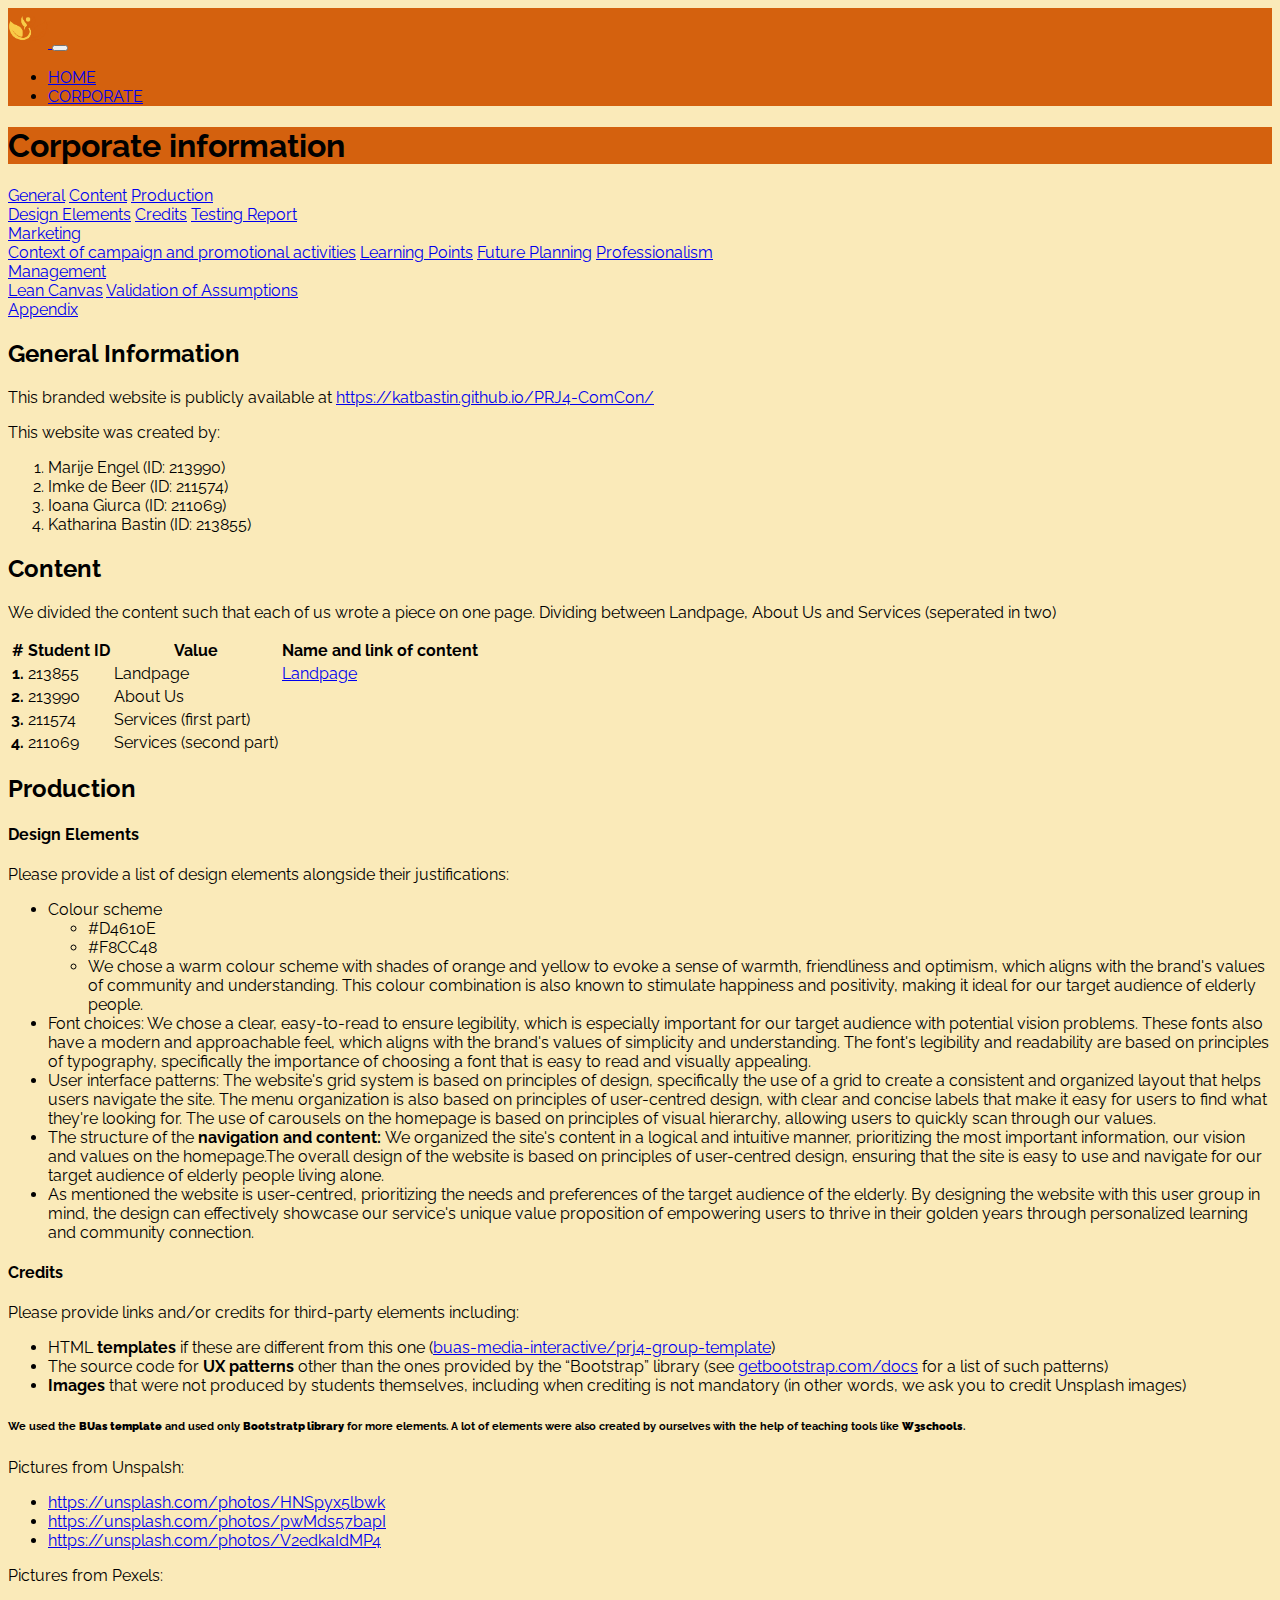
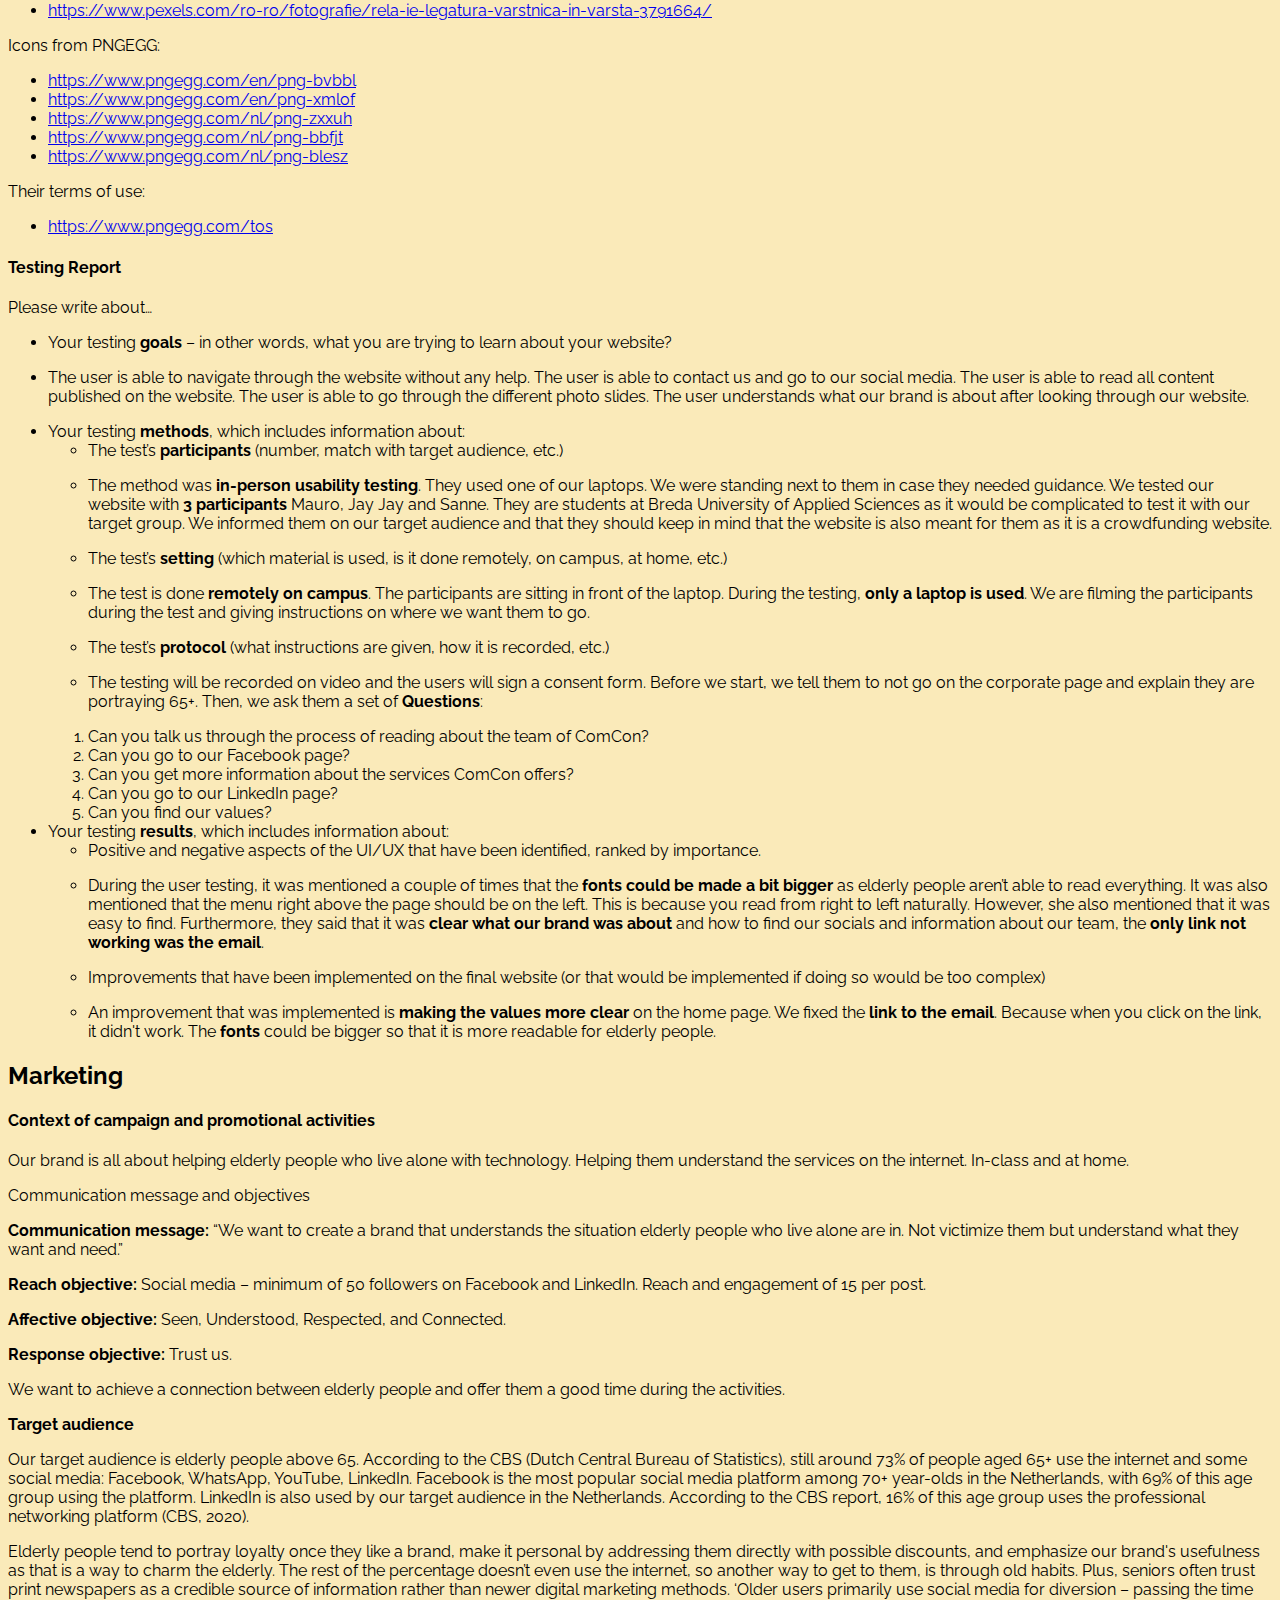
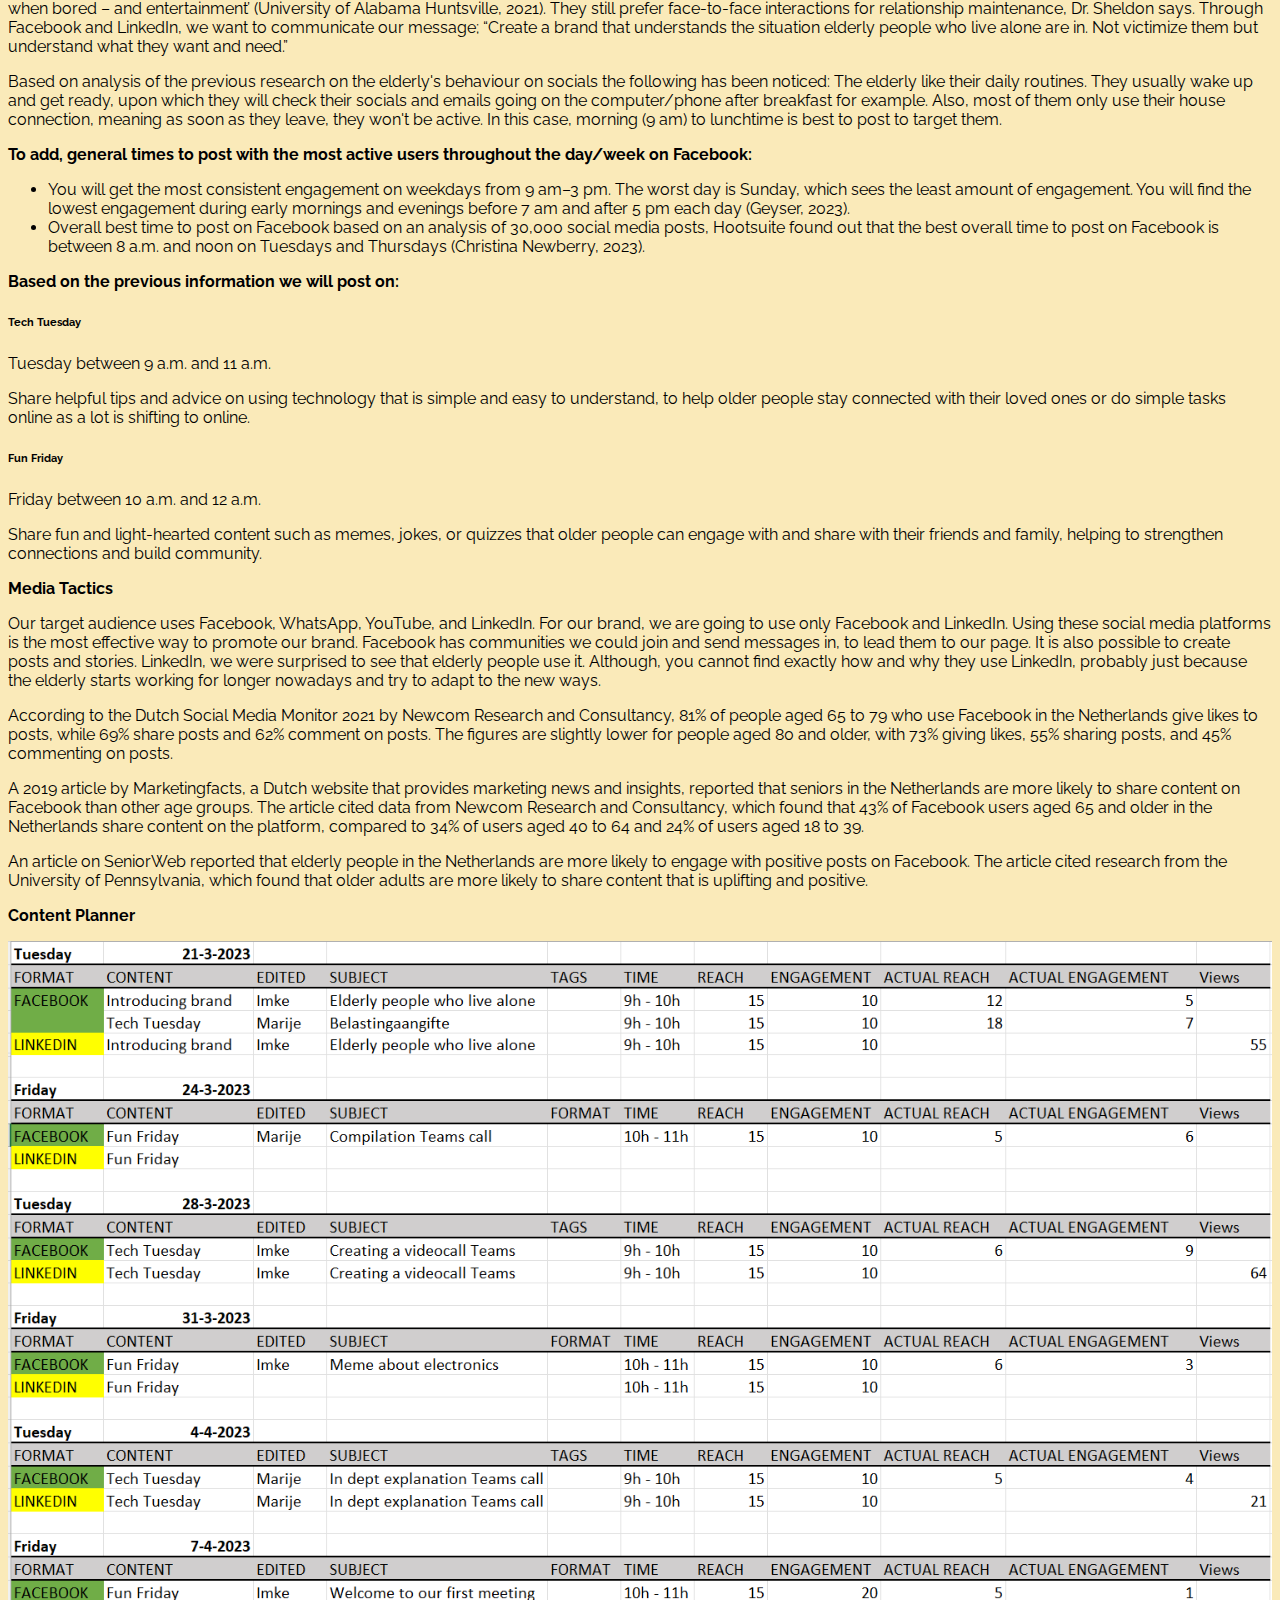
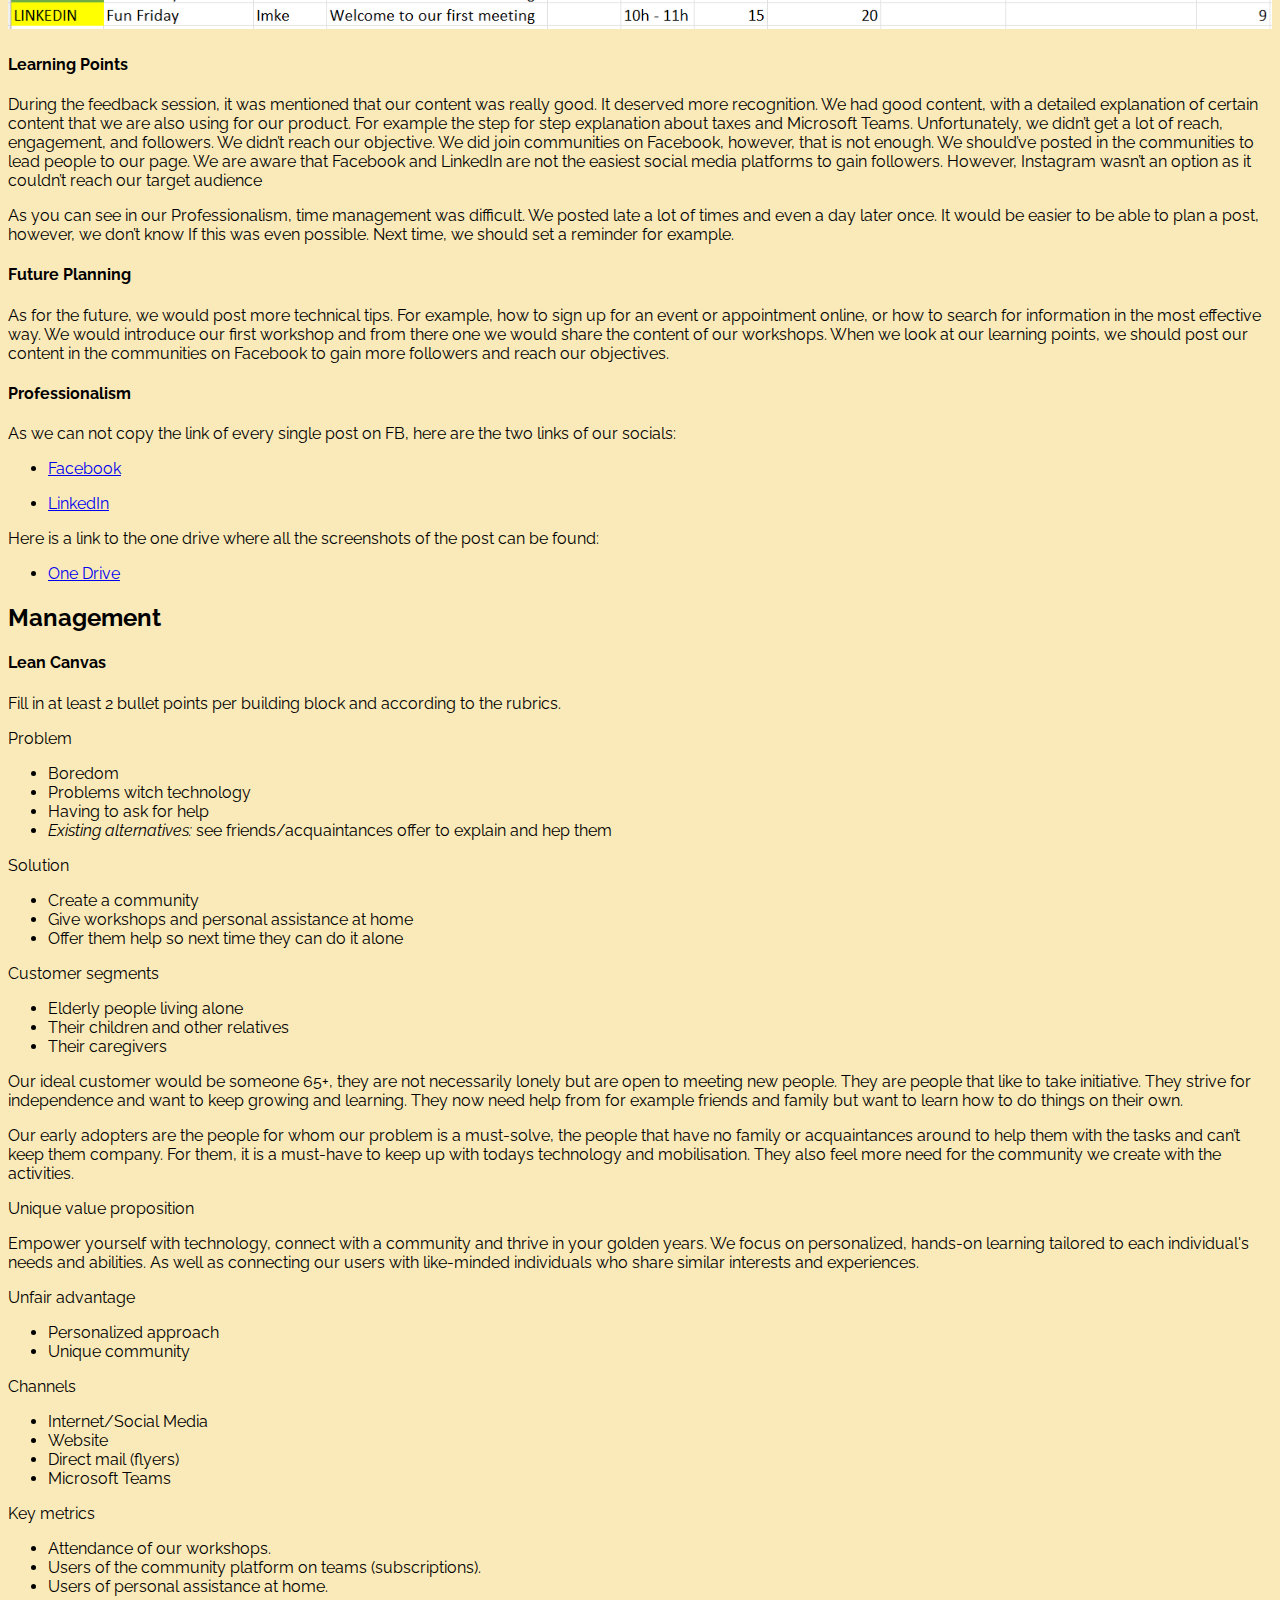
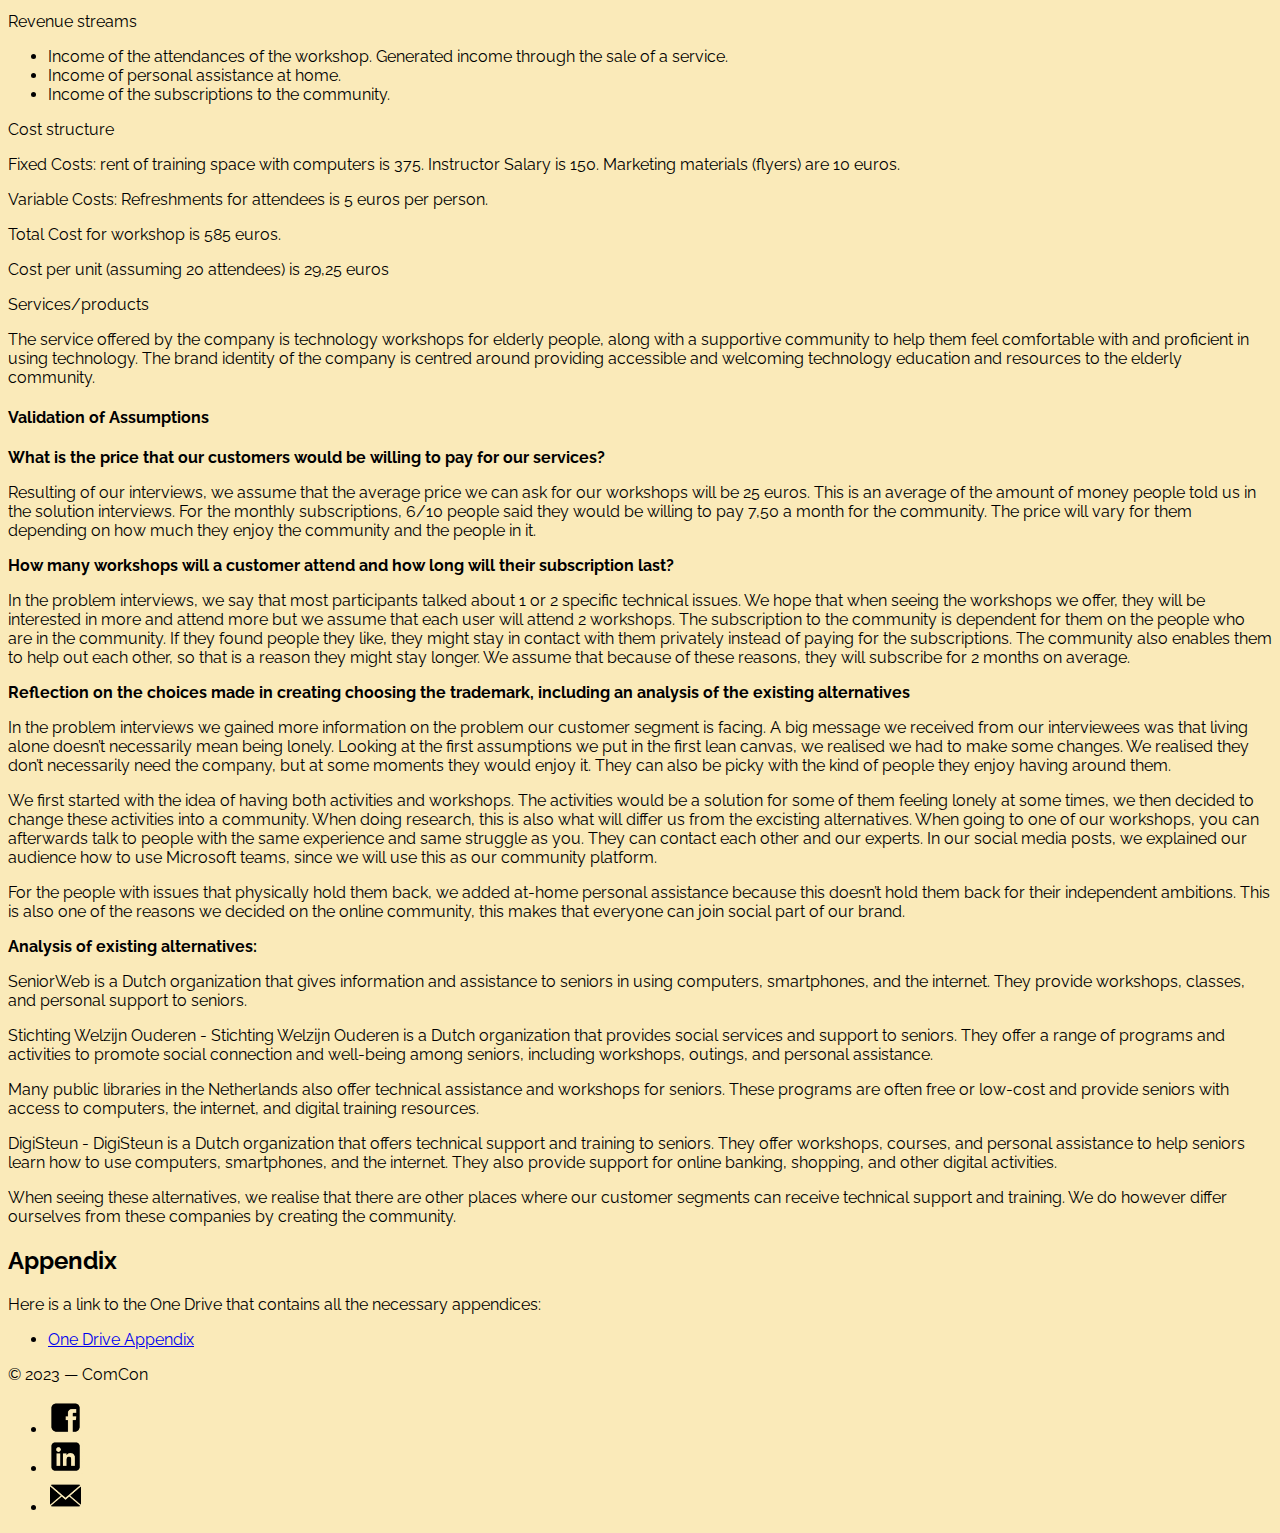
<file: corporate.html>
<!doctype html>
<html lang="en">
  <head>
    <meta charset="utf-8">
    <meta name="viewport" content="width=device-width, initial-scale=1">

    <!-- Bootstrap CSS -->
    <link href="https://cdn.jsdelivr.net/npm/bootstrap@5.2.3/dist/css/bootstrap.min.css" rel="stylesheet" integrity="sha384-rbsA2VBKQhggwzxH7pPCaAqO46MgnOM80zW1RWuH61DGLwZJEdK2Kadq2F9CUG65" crossorigin="anonymous">

    <!-- Own Styles -->
    <link rel="stylesheet" href="css/styles.css">

    <!-- Bootstrap Javascript -->
    <script src="https://cdn.jsdelivr.net/npm/bootstrap@5.2.3/dist/js/bootstrap.bundle.min.js" integrity="sha384-kenU1KFdBIe4zVF0s0G1M5b4hcpxyD9F7jL+jjXkk+Q2h455rYXK/7HAuoJl+0I4" crossorigin="anonymous"></script>

    <title>PRJ4 Base Group Template &mdash; Corporate Information</title>

    <!-- Google Analytics code goes just below here (check PRJ4 Guide for details) -->
<!-- Google tag (gtag.js) -->
<script async src="https://www.googletagmanager.com/gtag/js?id=G-3G5MG5NP4S"></script>
<script>
  window.dataLayer = window.dataLayer || [];
  function gtag(){dataLayer.push(arguments);}
  gtag('js', new Date());

  gtag('config', 'G-3G5MG5NP4S');
</script>
    <!-- End of Google Analytics code -->
  </head>
	
	
  <body data-bs-spy="scroll" data-bs-target="#navbar-corporate" data-bs-smooth-scroll="true">
    <!-- Navigation bar, adapted from https://getbootstrap.com/docs/5.1/components/navbar/ -->
     <nav class="navbar navbar-expand-lg navbar-light">
      <div class="container-fluid">
        <a class="navbar-brand" href="index.html">
          <img src="images/comcon-logo.png" width="40" alt="ComCon Logo">
        </a>
        <button class="navbar-toggler" type="button" data-bs-toggle="collapse" data-bs-target="#navbarSupportedContent" aria-controls="navbarSupportedContent" aria-expanded="false" aria-label="Toggle navigation">
          <span class="navbar-toggler-icon"></span>
        </button>
        <div class="collapse navbar-collapse" id="navbarSupportedContent">
          <ul class="navbar-nav ms-auto mb-2 mb-lg-0">
            <li class="nav-item navbartext">
              <a class="nav-link" aria-current="page" href="index.html">HOME</a>
            </li>
            <li class="nav-item navbartext">
              <a class="nav-link active" href="corporate.html">CORPORATE</a>
            </li>
          </ul>
        </div>
      </div>
    </nav>
    <!-- End of navigation bar -->

    <header class="py-2 py-md-4 py-lg-5 text-center container-fluid bg-gradient text-light">
      <h1 class="fw-light">Corporate information</h1>
    </header>

    <main class="container-fluid container-xl">
      <div class="row">
        <div class="col-sm-4 col-md-3 col-lg-2 py-4">
          <nav id="navbar-corporate" class="nav sticky-sm-top flex-row flex-sm-column lh-1 justify-content-sm-between">
            <a class="nav-link p-0 mb-sm-3 fs-5 me-2 me-sm-0 text-decoration-none" href="#general">General</a>
            <a class="nav-link p-0 mb-sm-3 fs-5 me-2 me-sm-0 text-decoration-none" href="#content">Content</a>
            <a class="nav-link p-0 mb-sm-2 fs-5 me-2 me-sm-0 text-decoration-none" href="#production">Production</a>
            <nav class="nav d-none d-sm-flex flex-column mb-2">
              <a class="nav-link ms-3 p-0 mb-2" href="#production-1">Design Elements</a>
              <a class="nav-link ms-3 p-0 mb-2" href="#production-2">Credits</a>
              <a class="nav-link ms-3 p-0 mb-2" href="#production-3">Testing Report</a>
            </nav>
            <a class="nav-link p-0 mb-sm-2 fs-5 me-2 me-sm-0 text-decoration-none" href="#marketing">Marketing</a>
            <nav class="nav d-none d-sm-flex flex-column mb-2">
              <a class="nav-link ms-3 p-0 mb-2" href="#marketing-1">Context of campaign and promotional activities</a>
              <a class="nav-link ms-3 p-0 mb-2" href="#marketing-2">Learning Points</a>
              <a class="nav-link ms-3 p-0 mb-2" href="#marketing-3">Future Planning</a>
              <a class="nav-link ms-3 p-0 mb-2" href="#marketing-4">Professionalism</a>
            </nav>
            <a class="nav-link p-0 mb-sm-2 fs-5 me-2 me-sm-0 text-decoration-none" href="#management">Management</a>
            <nav class="nav d-none d-sm-flex flex-column mb-2">
              <a class="nav-link ms-3 p-0 mb-2" href="#management-1">Lean Canvas</a>
              <a class="nav-link ms-3 p-0 mb-2" href="#management-2">Validation of Assumptions</a>
            </nav>
            <a class="nav-link p-0 mb-sm-2 fs-5 me-2 me-sm-0 text-decoration-none" href="#appendix">Appendix</a>
          </nav>    
        </div>
        <div class="col-sm-8 col-md-9 col-lg-10 py-sm-4">

          <!-- Start General -->
          <h2 id="general">General Information</h2>
          <p>
            This branded website is publicly available at
            <a href="https://katbastin.github.io/PRJ4-ComCon/">https://katbastin.github.io/PRJ4-ComCon/</a>
          </p>
          <p>
            This website was created by:
          </p>
          <ol>
            <li>Marije Engel (ID: 213990)</li>
            <li>Imke de Beer (ID: 211574)</li>
			<li>Ioana Giurca (ID: 211069)</li>
			<li>Katharina Bastin (ID: 213855)</li>  
          </ol>
          <!-- End General -->

          <!-- Start Content -->
          <h2 id="content">Content</h2>
          <p>We divided the content such that each of us wrote a piece on one page. Dividing between Landpage, About Us and Services (seperated in two)</p>
          <table class="table table-bordered table-striped">
            <thead>
              <tr class="bg-white">
                <th scope="col">#</th>
                <th scope="col">Student ID</th>
                <th scope="col">Value</th>
                <th scope="col">Name and link of content</th>
              </tr>
            </thead>
            <tbody>
              <tr>
                <th scope="row">1.</th>
                <td>213855</td>
                <td>Landpage</td>
                <td>
                  <a href="index.html">Landpage</a>
                </td>
              </tr>
              <tr>
                <th scope="row">2.</th>
                <td>213990</td>
                <td>About Us</td>
                <td>
                  <a href="#"></a>
                </td>
              </tr>
              <tr>
                <th scope="row">3.</th>
                <td>211574</td>
                <td>Services (first part)</td>
                <td>
                  <a href="#"></a>
                </td>
              </tr>
              <tr>
                <th scope="row">4.</th>
                <td>211069</td>
                <td>Services (second part)</td>
                <td>
                  <a href="#"></a>
                </td>
              </tr>
            </tbody>
          </table>
          
          <!-- End Content, start Production -->
          
          <h2 id="production" class="mt-5">Production</h2>
          <h4 id="production-1" class="mt-2">Design Elements</h4>
          <p>Please provide a list of design elements alongside their justifications:</p>
          <ul>
            <li>
              Colour scheme
              <ul class="list-unstyled">
                <li>
                  <span class="border border-secondary rounded px-2 me-1" style="background-color: #D4610E ;"></span>
                #D4610E<em></em> </li>
                <li> <span class="border border-secondary rounded px-2 me-1" style="background-color: #F8CC48;"> </span> #F8CC48<em>&nbsp;</em></li>
                <li>We chose a warm colour scheme with shades of orange and yellow to evoke a sense of warmth, friendliness and optimism, which aligns with the brand's values of community and understanding. This colour combination is also known to stimulate happiness and positivity, making it ideal for our target audience of elderly people. &nbsp;</li>
              </ul>
            </li>
            <li>Font choices: We chose a clear, easy-to-read to ensure legibility, which is especially important for our target audience with potential vision problems. These fonts also have a modern and approachable feel, which aligns with the brand's values of simplicity and understanding. The font's legibility and readability are based on principles of typography, specifically the importance of choosing a font that is easy to read and visually appealing.</li>
            <li>User interface patterns:&nbsp;The website's grid system is based on principles of design, specifically the use of a grid to create a consistent and organized layout that helps users navigate the site. The menu organization is also based on principles of user-centred design, with clear and concise labels that make it easy for users to find what they're looking for. The use of carousels on the homepage is based on principles of visual hierarchy, allowing users to quickly scan through our values.</li>
            <li>The structure of the <strong>navigation and content:&nbsp;</strong>We organized the site's content in a logical and intuitive manner, prioritizing the most important information, our vision and values on the homepage.The overall design of the website is based on principles of user-centred design, ensuring that the site is easy to use and navigate for our target audience of elderly people living alone.</li>
            
            <li>As mentioned the website is user-centred, prioritizing the needs and preferences of the target audience of the elderly. By designing the website with this user group in mind, the design can effectively showcase our service's unique value proposition of empowering users to thrive in their golden years through personalized learning and community connection.
            </li>
          </ul>
          <h4 id="production-2" class="mt-2">Credits</h4>
          <p>Please provide links and/or credits for third-party elements including:</p>
          <ul>
            <li>HTML <strong>templates</strong> if these are different from this one (<a href="https://github.com/buas-media-interactive/prj4-group-template" target="_blank">buas-media-interactive/prj4-group-template</a>)</li>
            <li>The source code for <strong>UX patterns</strong> other than the ones provided by the “Bootstrap” library (see <a href="https://getbootstrap.com/docs/5.2/" target="_blank">getbootstrap.com/docs</a> for a list of such patterns)</li>
            <li><strong>Images</strong> that were not produced by students themselves, including when crediting is not mandatory (in other words, we ask you to credit Unsplash images)</li>			  
          </ul>
			<h6>We used the <strong>BUas template</strong> and used only <strong>Bootstratp library</strong> for more elements. A lot of elements were also created by ourselves with the help of teaching tools like <strong>W3schools</strong>.</h6>
			<p>Pictures from Unspalsh:</p>
			 <ul class="list-unstyled">
			  <li><a href="https://unsplash.com/photos/HNSpyx5lbwk">https://unsplash.com/photos/HNSpyx5lbwk </a></li>	
			  <li><a href="https://unsplash.com/photos/pwMds57bapI">https://unsplash.com/photos/pwMds57bapI </a></li>
			  <li><a href="https://unsplash.com/photos/V2edkaIdMP4">https://unsplash.com/photos/V2edkaIdMP4 </a></li>
			</ul>
			<p>Pictures from Pexels:</p>
			   <ul class="list-unstyled">
			  <li><a href="https://www.pexels.com/ro-ro/fotografie/rela-ie-legatura-varstnica-in-varsta-3791664/">https://www.pexels.com/ro-ro/fotografie/rela-ie-legatura-varstnica-in-varsta-3791664/</a></li>	
			</ul>
			<p>Icons from PNGEGG:</p>
			 <ul class="list-unstyled">
			  <li><a href="https://www.pngegg.com/en/png-bvbbl">https://www.pngegg.com/en/png-bvbbl</a></li>	
			  <li><a href="https://www.pngegg.com/en/png-xmlof">https://www.pngegg.com/en/png-xmlof</a></li>
			  <li><a href="https://www.pngegg.com/nl/png-zxxuh">https://www.pngegg.com/nl/png-zxxuh</a></li>
			  <li><a href="https://www.pngegg.com/nl/png-bbfjt">https://www.pngegg.com/nl/png-bbfjt</a></li>
			  <li><a href="https://www.pngegg.com/nl/png-blesz">https://www.pngegg.com/nl/png-blesz</a></li>
			</ul>
			<p>Their terms of use:</p>
			 <ul class="list-unstyled">
			  <li><a href="https://www.pngegg.com/tos">https://www.pngegg.com/tos</a></li>	
			</ul>
          <h4 id="production-3" class="mt-2">Testing Report</h4>
          <p>Please write about&hellip;</p>
          <ul>
            <li>Your testing <strong>goals</strong> &ndash; in other words, what you are trying to learn about your website?</li>
			  <li><p class="fst-italic">The user is able to navigate through the website without any help.  
              The user is able to contact us and go to our social media. 
              The user is able to read all content published on the website.
              The user is able to go through the different photo slides.
              The user understands what our brand is about after looking through our website. </p></li>
            <li>Your testing <strong>methods</strong>, which includes information about:
              <ul>
                <li>The test&rsquo;s <strong>participants</strong> (number, match with target audience, etc.)</li>
					<li><p class="fst-italic">The method was <strong>in-person usability testing</strong>. They used one of our laptops. We were standing next to them in case they needed guidance. We tested our website with <strong>3 participants</strong> Mauro, Jay Jay and Sanne. They are students at Breda University of Applied Sciences as it would be complicated to test it with our target group. We informed them on our target audience and that they should keep in mind that the website is also meant for them as it is a crowdfunding website.</p></li>
                <li>The test&rsquo;s <strong>setting</strong> (which material is used, is it done remotely, on campus, at home, etc.)</li>
				    <li><p class="fst-italic">The test is done <strong>remotely on campus</strong>. The participants are sitting in front of the laptop. During the testing, <strong>only a laptop is used</strong>. We are filming the participants during the test and giving instructions on where we want them to go.</p></li>
                <li>The test&rsquo;s <strong>protocol</strong> (what instructions are given, how it is recorded, etc.)</li>
				    <li><p class="fst-italic">The testing will be recorded on video and the users will sign a consent form. Before we start, we tell them to not go on the corporate page and explain they are portraying 65+. Then, we ask them a set of <strong>Questions</strong>:</p></li>
				   </ul>
		  <ol class="py-3">
            <li>Can you talk us through the process of reading about the team of ComCon?</li>
            <li>Can you go to our Facebook page?</li>
			<li>Can you get more information about the services ComCon offers?</li>
			<li>Can you go to our LinkedIn page?</li> 
			<li>Can you find our values?</li> 
          </ol>
             
            </li>
            <li>Your testing <strong>results</strong>, which includes information about:
              <ul>
                <li>Positive and negative aspects of the UI/UX that have been identified, ranked by importance.</li>
				  <li><p class="fst-italic">During the user testing, it was mentioned a couple of times that the <strong>fonts could be made a bit bigger</strong> as elderly people aren’t able to read everything. It was also mentioned that the menu right above the page should be on the left. This is because you read from right to left naturally. However, she also mentioned that it was easy to find. Furthermore, they said that it was <strong>clear what our brand was about</strong> and how to find our socials and information about our team, the <strong>only link not working was the email</strong>.</p></li>
                <li>Improvements that have been implemented on the final website (or that would be implemented if doing so would be too complex)</li>
				  <li><p class="fst-italic">An improvement that was implemented is <strong>making the values more clear</strong> on the home page. We fixed the <strong>link to the email</strong>. Because when you click on the link, it didn't work. The <strong>fonts</strong> could be bigger so that it is more readable for elderly people.</p></li>
              </ul>
            </li>
          </ul>

          <!-- End Production, start Marketing -->

          <h2 id="marketing" class="mt-5">Marketing</h2>
          <h4 id="marketing-1" class="mt-2">Context of campaign and promotional activities</h4>
          <p>Our brand is all about helping elderly people who live alone with technology. Helping them understand the services on the internet. In-class and at home.</p>
<p class="fw-bold text-decoration-underline">Communication message and objectives</p>
<p><strong>Communication message:</strong> “We want to create a brand that understands the situation elderly people who live alone are in. Not victimize them but understand what they want and need.”</p>
<p><strong>Reach objective:</strong> Social media – minimum of 50 followers on Facebook and LinkedIn. Reach and engagement of 15 per post.</p>
<p><strong>Affective objective:</strong> Seen, Understood, Respected, and Connected.</p>
<p><strong>Response objective:</strong> Trust us.</p>
<p>We want to achieve a connection between elderly people and offer them a good time during the activities.</p>
<p class="text-decoration-underline"><strong>Target audience</strong></p>
<p>Our target audience is elderly people above 65. According to the CBS (Dutch Central Bureau of Statistics), still around 73% of people aged 65+ use the internet and some social media: Facebook, WhatsApp, YouTube, LinkedIn. Facebook is the most popular social media platform among 70+ year-olds in the Netherlands, with 69% of this age group using the platform. LinkedIn is also used by our target audience in the Netherlands. According to the CBS report, 16% of this age group uses the professional networking platform (CBS, 2020).</p>
<p>Elderly people tend to portray loyalty once they like a brand, make it personal by addressing them directly with possible discounts, and emphasize our brand's usefulness as that is a way to charm the elderly. The rest of the percentage doesn’t even use the internet, so another way to get to them, is through old habits. Plus, seniors often trust print newspapers as a credible source of information rather than newer digital marketing methods. ‘Older users primarily use social media for diversion – passing the time when bored – and entertainment’ (University of Alabama Huntsville, 2021). They still prefer face-to-face interactions for relationship maintenance, Dr. Sheldon says. Through Facebook and LinkedIn, we want to communicate our message; “Create a brand that understands the situation elderly people who live alone are in. Not victimize them but understand what they want and need.”</p>
<p>Based on analysis of the previous research on the elderly's behaviour on socials the following has been noticed: The elderly like their daily routines. They usually wake up and get ready, upon which they will check their socials and emails going on the computer/phone after breakfast for example. Also, most of them only use their house connection, meaning as soon as they leave, they won't be active. In this case, morning (9 am) to lunchtime is best to post to target them.</p>
<p><strong>To add, general times to post with the most active users throughout the day/week on Facebook:</strong></p>
<ul>
  <li>You will get the most consistent engagement on weekdays from 9 am–3 pm. The worst day is Sunday, which sees the least amount of engagement. You will find the lowest engagement during early mornings and evenings before 7 am and after 5 pm each day (Geyser, 2023).</li>
  <li>Overall best time to post on Facebook based on an analysis of 30,000 social media posts, Hootsuite found out that the best overall time to post on Facebook is between 8 a.m. and noon on Tuesdays and Thursdays (Christina Newberry, 2023).</li>
</ul>
<p><strong>Based on the previous information we will post on:</strong></p>
			<h6 class="text-decoration-underline">Tech Tuesday</h6>
<p>Tuesday between 9 a.m. and 11 a.m.</p>
<p>Share helpful tips and advice on using technology that is simple and easy to understand, to help older people stay connected with their loved ones or do simple tasks online as a lot is shifting to online.</p>
<h6 class="text-decoration-underline">Fun Friday</h6>
<p>Friday between 10 a.m. and 12 a.m.</p>
<p>Share fun and light-hearted content such as memes, jokes, or quizzes that older people can engage with and share with their friends and family, helping to strengthen connections and build community.</p>
<p class="text-decoration-underline"><strong>Media Tactics</strong></p>
<p>Our target audience uses Facebook, WhatsApp, YouTube, and LinkedIn. For our brand, we are going to use only Facebook and LinkedIn. Using these social media platforms is the most effective way to promote our brand. Facebook has communities we could join and send messages in, to lead them to our page. It is also possible to create posts and stories. LinkedIn, we were surprised to see that elderly people use it. Although, you cannot find exactly how and why they use LinkedIn, probably just because the elderly starts working for longer nowadays and try to adapt to the new ways.</p>
<p>According to the Dutch Social Media Monitor 2021 by Newcom Research and Consultancy, 81% of people aged 65 to 79 who use Facebook in the Netherlands give likes to posts, while 69% share posts and 62% comment on posts. The figures are slightly lower for people aged 80 and older, with 73% giving likes, 55% sharing posts, and 45% commenting on posts.</p>
<p>A 2019 article by Marketingfacts, a Dutch website that provides marketing news and insights, reported that seniors in the Netherlands are more likely to share content on Facebook than other age groups. The article cited data from Newcom Research and Consultancy, which found that 43% of Facebook users aged 65 and older in the Netherlands share content on the platform, compared to 34% of users aged 40 to 64 and 24% of users aged 18 to 39.</p>
<p>An article on SeniorWeb reported that elderly people in the Netherlands are more likely to engage with positive posts on Facebook. The article cited research from the University of Pennsylvania, which found that older adults are more likely to share content that is uplifting and positive.</p>
<p class="text-decoration-underline"><strong>Content Planner</strong></p>
			
		  <img src="images/content-planner.png" alt="screenshot of content planner" style="width:100%">
          <h4 id="marketing-2" class="mt-4">Learning Points</h4>
          <p>During the feedback session, it was mentioned that our content was really good. It deserved more recognition. We had good content, with a detailed explanation of certain content that we are also using for our product. For example the step for step explanation about taxes and Microsoft Teams. Unfortunately, we didn’t get a lot of reach, engagement, and followers. We didn’t reach our objective. We did join communities on Facebook, however, that is not enough. We should’ve posted in the communities to lead people to our page. We are aware that Facebook and LinkedIn are not the easiest social media platforms to gain followers. However, Instagram wasn’t an option as it couldn’t reach our target audience</p>
          <p>As you can see in our Professionalism, time management was difficult. We posted late a lot of times and even a day later once. It would be easier to be able to plan a post, however, we don’t know If this was even possible. Next time, we should set a reminder for example. &nbsp;</p>
<h4 id="marketing-3" class="mt-4">Future Planning</h4>
          <p>As for the future, we would post more technical tips. For example, how to sign up for an event or appointment online, or how to search for information in the most effective way.  We would introduce our first workshop and from there one we would share the content of our workshops. When we look at our learning points, we should post our content in the communities on Facebook to gain more followers and reach our objectives.</p>
          <h4 id="marketing-4" class="mt-4">Professionalism</h4>
          <p>As we can not copy the link of every single post on FB, here are the two links of our socials:</p>
			<ul class="list-unstyled">
			  <li><a href="https://www.facebook.com/CompanionConnects">Facebook</a></li>	
			</ul>
			<ul class="list-unstyled">
			  <li><a href="https://www.linkedin.com/company/93587086/admin/">LinkedIn</a></li>	
			</ul>
		  <p>Here is a link to the one drive where all the screenshots of the post can be found:</p>	
			<ul class="list-unstyled">
			  <li><a href="https://edubuas-my.sharepoint.com/:f:/g/personal/213990_buas_nl/EpOcT-64GHxLsq9pKlWrNg0BAFOn7-v_9EL9xXYDNu51WQ?e=fI9SzU">One Drive</a></li>	
			</ul>             
        
          <!-- End Marketing, start Management -->

          <h2 id="management" class="mt-5">Management</h2>

          <h4 id="management-1" class="mt-2">Lean Canvas</h4>

          <p>Fill in at least 2 bullet points per building block and according to the rubrics.</p>

          <p class="fw-bold">Problem</p>
          <ul>
            <li>Boredom</li>
            <li>Problems witch technology</li>
            <li>Having to ask for help</li>
            <li><em>Existing alternatives:</em> see friends/acquaintances offer to explain and hep them</li>
          </ul>
          <p class="fw-bold">Solution</p>
          <ul>
            <li>Create a community</li>
            <li>Give workshops and personal assistance at home</li>
            <li>Offer them help so next time they can do it alone</li>
          </ul>
          <p class="fw-bold">Customer segments</p>
          <ul>
            <li>Elderly people living alone</li>
            <li>Their children and other relatives</li>
            <li>Their caregivers</li>
          </ul>
			<p>Our ideal customer would be someone 65+, they are not necessarily lonely but are open to meeting new people. They are people that like to take initiative. They strive for independence and want to keep growing and learning. They now need help from for example friends and family but want to learn how to do things on their own.</p>
		  <p>Our early adopters are the people for whom our problem is a must-solve, the people that have no family or acquaintances around to help them with the tasks and can’t keep them company. For them, it is a must-have to keep up with todays technology and mobilisation. They also feel more need for the community we create with the activities. </p>
          <p class="fw-bold">Unique value proposition</p>
          <p>Empower yourself with technology, connect with a community and thrive in your golden years. We focus on personalized, hands-on learning tailored to each individual's needs and abilities. As well as connecting our users with like-minded individuals who share similar interests and experiences.</p>
          <p class="fw-bold">Unfair advantage</p>
          <ul>
            <li> Personalized approach</li>
            <li>Unique community</li>
          </ul>
          <p class="fw-bold">Channels</p>
          <ul>
            <li>Internet/Social Media</li>
            <li>Website</li>
            <li>Direct mail (flyers)</li>
            <li>Microsoft Teams</li>
          </ul>
          <p class="fw-bold">Key metrics</p>
          <ul>
            <li>Attendance of our workshops.</li>
            <li>Users of the community platform on teams (subscriptions).</li>
            <li>Users of personal assistance at home.</li>
          </ul>
          <p class="fw-bold">Revenue streams</p>
          <ul>
            <li>Income of the attendances of the workshop. Generated income through the sale of a service.</li>
			<li>Income of personal assistance at home.</li>
			  <li>Income of the subscriptions to the community.</li>
          </ul>
          <p class="fw-bold">Cost structure</p>
          
			  <p>Fixed Costs: rent of training space with computers is 375. Instructor Salary is 150. Marketing materials (flyers) are 10 euros.</p>
			  <p>Variable Costs: Refreshments for attendees is 5 euros per person.</p>
			  <p>Total Cost for workshop is 585 euros.</p>
			  <p> Cost per unit (assuming 20 attendees) is 29,25 euros</p>
         
          <p class="fw-bold">Services/products</p>
          <p>The service offered by the company is technology workshops for elderly people, along with a supportive community to help them feel comfortable with and proficient in using technology. The brand identity of the company is centred around providing accessible and welcoming technology education and resources to the elderly community.&nbsp;</p>

          <h4 id="management-2" class="mt-2">Validation of Assumptions</h4>
          <p><strong>What is the price that our customers would be willing to pay for our services?&nbsp;</strong></p>
          <p>Resulting of our interviews, we assume that the average price we can ask for our workshops will be 25 euros. This is an average of the amount of money people told us in the solution interviews. For the monthly subscriptions, 6/10 people said they would be willing to pay 7,50 a month for the community. The price will vary for them depending on how much they enjoy the community and the people in it.&nbsp;</p>
          <p><strong>How many workshops will a customer attend and how long will their subscription last?</strong>&nbsp;</p>
          <p>In the problem interviews, we say that most participants talked about 1 or 2 specific technical issues. We hope that when seeing the workshops we offer, they will be interested in more and attend more but we assume that each user will attend 2 workshops. The subscription to the community is dependent for them on the people who are in the community. If they found people they like, they might stay in contact with them privately instead of paying for the subscriptions. The community also enables them to help out each other, so that is a reason they might stay longer. We assume that because of these reasons, they will subscribe for 2 months on average.&nbsp;</p>
          <p><strong>Reflection on the choices made in creating choosing the trademark, including an analysis of the existing alternatives&nbsp;</strong></p>
          <p>In the problem interviews we gained more information on the problem our customer segment is facing. A big message we received from our interviewees was that living alone doesn’t necessarily mean being lonely. Looking at the first assumptions we put in the first lean canvas, we realised we had to make some changes. We realised they don’t necessarily need the company, but at some moments they would enjoy it. They can also be picky with the kind of people they enjoy having around them.&nbsp;</p>
          <p>We first started with the idea of having both activities and workshops. The activities would be a solution for some of them feeling lonely at some times, we then decided to change these activities into a community. When doing research, this is also what will differ us from the excisting alternatives. When going to one of our workshops, you can afterwards talk to people with the same experience and same struggle as you. They can contact each other and our experts. In our social media posts, we explained our audience how to use Microsoft teams, since we will use this as our community platform.&nbsp;</p>
          <p>For the people with issues that physically hold them back, we added at-home personal assistance because this doesn’t hold them back for their independent ambitions. This is also one of the reasons we decided on the online community, this makes that everyone can join social part of our brand.&nbsp;</p>
          <p><strong>Analysis of existing alternatives:&nbsp;</strong></p>
          <p>SeniorWeb is a Dutch organization that gives information and assistance to seniors in using computers, smartphones, and the internet. They provide workshops, classes, and personal support to seniors.&nbsp;</p>
          <p>Stichting Welzijn Ouderen - Stichting Welzijn Ouderen is a Dutch organization that provides social services and support to seniors. They offer a range of programs and activities to promote social connection and well-being among seniors, including workshops, outings, and personal assistance.&nbsp;</p>
          <p>Many public libraries in the Netherlands also offer technical assistance and workshops for seniors. These programs are often free or low-cost and provide seniors with access to computers, the internet, and digital training resources.&nbsp;</p>
          <p>DigiSteun - DigiSteun is a Dutch organization that offers technical support and training to seniors. They offer workshops, courses, and personal assistance to help seniors learn how to use computers, smartphones, and the internet. They also provide support for online banking, shopping, and other digital activities.&nbsp;</p>
          <p>When seeing these alternatives, we realise that there are other places where our customer segments can receive technical support and training. We do however differ ourselves from these companies by creating the community. </p>
          <!-- End Management, start Appendix -->
          

          <h2 id="appendix" class="mt-5">Appendix</h2>

          <p>
          Here is a link to the One Drive that contains all the necessary appendices:</p>

          <ul>
            <li>
              <a href="https://edubuas-my.sharepoint.com/:f:/g/personal/213990_buas_nl/EnIgK6xEEaFOuJnj0mkJtioB2004IQ43d_DZTqF-XWlPig?e=W4Ck9F" target="_blank">One Drive Appendix</a>
            </li>
          </ul>
          
        </div>
      </div>
    </main>

    <!-- A footer with socials -->
   <footer class="shadow-lg mt-auto py-1 bg-body">
      <div class="container d-flex justify-content-between align-items-center">
        <p>© 2023 — ComCon</p>
        <ul class="list-unstyled d-flex align-items-center opacity-75">
          <li>
            <a href="https://www.facebook.com/profile.php?id=100090854274146" target="_blank">
              <img class="m-2" src="images/facebook2.png" alt="Follow us on Facebook" width="35">
            </a>
          </li>
          <li>
            <a href="https://www.linkedin.com/company/93587086/admin/" target="_blank">
              <img class="m-2" src="images/linkedin2.png" alt="Follow us on LinkedIn" width="35">
            </a>
          </li>
          <li>
            <a href="mailto:companionconnects@gmail.com" target="_blank">
              <img class="m-2" src="images/mail.png" alt="Contact us via E-mail" width="35">
            </a>
          </li>
        </ul>
      </div>
    </footer>
    <!-- End of the grid -->

  </body>
</html>
</file>
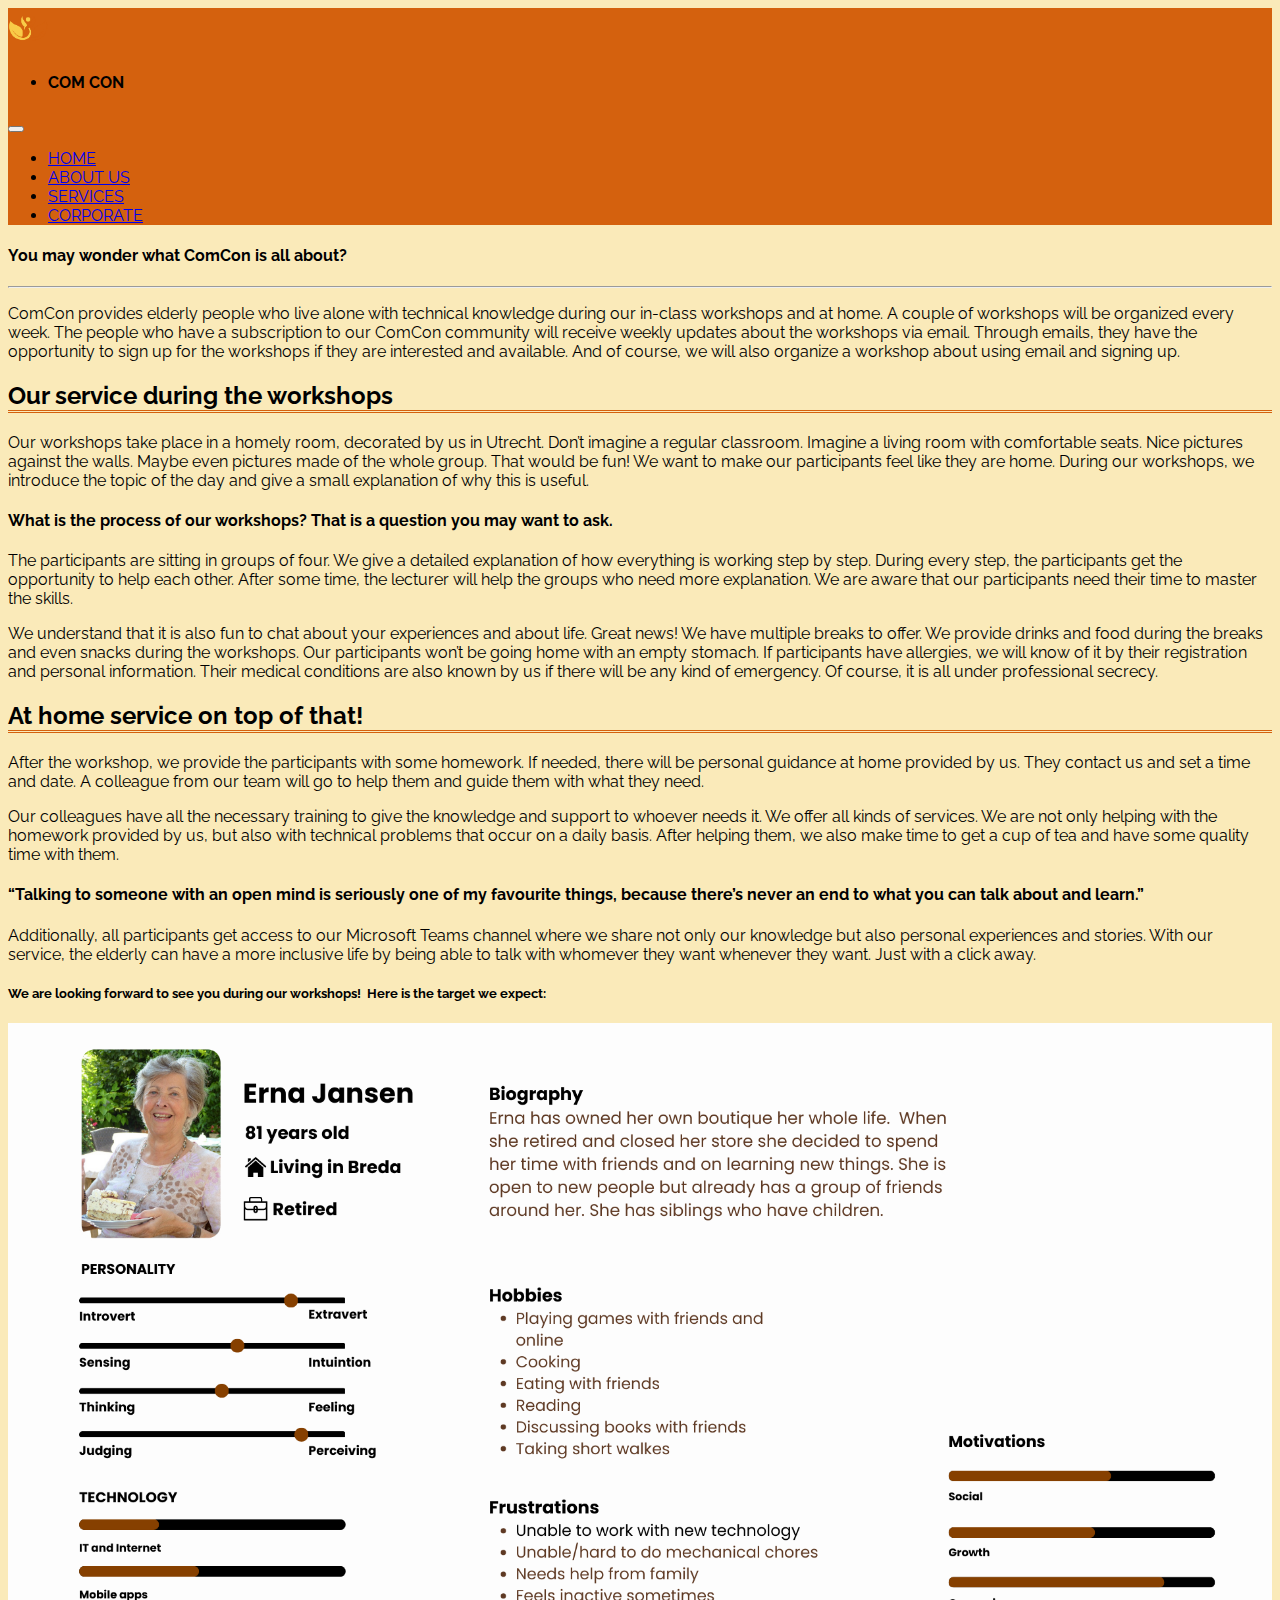
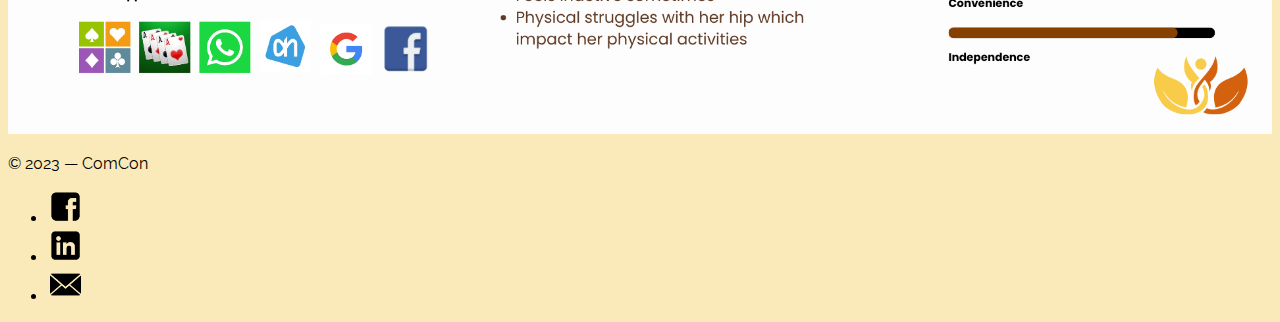
<file: services.html>
<!doctype html>
<html lang="en" class="h-100">
  <head>
    <meta charset="utf-8">
    <meta name="viewport" content="width=device-width, initial-scale=1">

    <!-- Bootstrap CSS -->
    <link href="https://cdn.jsdelivr.net/npm/bootstrap@5.3.0-alpha3/dist/css/bootstrap.min.css" rel="stylesheet" integrity="sha384-KK94CHFLLe+nY2dmCWGMq91rCGa5gtU4mk92HdvYe+M/SXH301p5ILy+dN9+nJOZ" crossorigin="anonymous"> 

    <!-- Own Styles -->
    <link rel="stylesheet" href="css/styles.css">


    <title>PRJ4 ComCon &mdash; services</title>

    <!-- Google Analytics code goes just below here (check PRJ4 Guide for details) -->
<!-- Google tag (gtag.js) -->
<script async src="https://www.googletagmanager.com/gtag/js?id=G-3G5MG5NP4S"></script>
<script>
  window.dataLayer = window.dataLayer || [];
  function gtag(){dataLayer.push(arguments);}
  gtag('js', new Date());

  gtag('config', 'G-3G5MG5NP4S');
</script>
    <!-- End of Google Analytics code -->

	   <style>
	  h2 {
	  border-bottom-style: double;
	  border-bottom-color: #d4610e;
	  }
	  </style> 
  </head>
	
  <body class="h-100 d-flex flex-column">

    <!-- Navigation bar, adapted from https://getbootstrap.com/docs/5.1/components/navbar/ -->
    <nav class="navbar navbar-expand-lg py-1 sticky-top">
      <div class="container-fluid">
        <a class="navbar-brand" href="#">
          <img src="images/comcon-logo.png" width="40" alt="ComCon logo">
        </a>
		  <ul>
		   <li class="nav-item list-unstyled">
               <a class="nav-link navbartext"><h4>COM CON</h4></a>
             </li>
		  </ul>
        <button class="navbar-toggler" type="button" data-bs-toggle="collapse" data-bs-target="#navbarSupportedContent" aria-controls="navbarSupportedContent" aria-expanded="false" aria-label="Toggle navigation">
          <span class="navbar-toggler-icon"></span>
        </button>
        <div class="collapse navbar-collapse" id="navbarSupportedContent">
          <ul class="navbar-nav ms-auto mb-2 mb-lg-1">
			  <li class="nav-item">
              <a class="nav-link navbartext" aria-current="page" href="index.html">HOME</a>
            </li>          
			 <li class="nav-item">
               <a class="nav-link navbartext" href="about-us.html">ABOUT US</a>
             </li>
			 <li class="nav-item">
               <a class="nav-link navbartext" href="hero.html">SERVICES</a>
             </li>
             <li class="nav-item">
               <a class="nav-link navbartext" href="corporate.html">CORPORATE</a>
             </li>            
          </ul>
        </div>
      </div>
    </nav>
    <!-- End of navigation bar -->
	  
    <section class="container my-4">
      <div class="border-start border-secondary border-5 p-2 bg-secondary bg-opacity-10 rounded">
         <h4 class="aboutustitle">You may wonder what ComCon is all about?</h4>
		  <hr class="featurette-divider">
		  <p>ComCon provides elderly people who live alone with technical knowledge during our in-class workshops and at home. A couple of workshops will be organized every week. The people who have a subscription to our ComCon community will receive weekly updates about the workshops via email. Through emails, they have the opportunity to sign up for the workshops if they are interested and available. And of course, we will also organize a workshop about using email and signing up.</p>
      </div>
    </section>
	  
	<section>
      <div class="container-fluid text-center marginside">
		  <div class="row col-sm-12 col-md-12 col-lg-8 mx-auto text-expand">
	  <h2 class="aboutustitle py-2">Our service during the workshops</h2>
		<p>Our workshops take place in a homely room, decorated by us in Utrecht. Don’t imagine a regular classroom. Imagine a living room with comfortable seats. Nice pictures against the walls. Maybe even pictures made of the whole group. That would be fun! We want to make our participants feel like they are home.  During our workshops, we introduce the topic of the day and give a small explanation of why this is useful.</p>
	  <h4 class="aboutustitle fst-italic py-2">What is the process of our workshops? That is a question you may want to ask.</h4>
		<p>The participants are sitting in groups of four. We give a detailed explanation of how everything is working step by step. During every step, the participants get the opportunity to help each other. After some time, the lecturer will help the groups who need more explanation. We are aware that our participants need their time to master the skills.</p>  
		<p>We understand that it is also fun to chat about your experiences and about life. Great news! We have multiple breaks to offer. We provide drinks and food during the breaks and even snacks during the workshops. Our participants won’t be going home with an empty stomach. If participants have allergies, we will know of it by their registration and personal information. Their medical conditions are also known by us if there will be any kind of emergency. Of course, it is all under professional secrecy.</p>  
		  <h2 class="aboutustitle w-100 py-2">At home service on top of that!</h2>
	    <p>After the workshop, we provide the participants with some homework. If needed, there will be personal guidance at home provided by us. They contact us and set a time and date. A colleague from our team will go to help them and guide them with what they need.</p>  
		<p>Our colleagues have all the necessary training to give the knowledge and support to whoever needs it. We offer all kinds of services. We are not only helping with the homework provided by us, but also with technical problems that occur on a daily basis. After helping them, we also make time to get a cup of tea and have some quality time with them.</p>  
		  <h4 class="aboutustitle fst-italic py-2">“Talking to someone with an open mind is seriously one of my favourite things, because there’s never an end to what you can talk about and learn.”</h4>
		<p>Additionally, all participants get access to our Microsoft Teams channel where we share not only our knowledge but also personal experiences and stories. With our service, the elderly can have a more inclusive life by being able to talk with whomever they want whenever they want. Just with a click away.</p>  
		  <h5 class="aboutustitle ms-3 py-3">We are looking forward to see you during our workshops!&nbsp; Here is the target we expect:</h5>
			 <img src="images/persona.png" alt="Style Guide" style="width:100%">
	  </div>
	</div>
	</section>  
	  
    

    <!-- A footer with socials -->
	<footer class="shadow-lg mt-auto py-1 bg-body">
      <div class="container d-flex justify-content-between align-items-center">
        <p>© 2023 — ComCon</p>
        <ul class="list-unstyled d-flex align-items-center opacity-75">
          <li>
            <a href="https://www.facebook.com/profile.php?id=100090854274146" target="_blank">
              <img class="m-2" src="images/facebook2.png" alt="Follow us on Facebook" width="35">
            </a>
          </li>
          <li>
            <a href="https://www.linkedin.com/company/93587086/admin/" target="_blank">
              <img class="m-2" src="images/linkedin2.png" alt="Follow us on LinkedIn" width="35">
            </a>
          </li>
          <li>
            <a href="mailto:companionconnects@gmail.com" target="_blank">
              <img class="m-2" src="images/mail.png" alt="Contact us via E-mail" width="35">
            </a>
          </li>
        </ul>
      </div>
    </footer>
    <!-- End of the grid -->
	  
	<!-- Bootstrap Javascript -->
	<script src="https://cdn.jsdelivr.net/npm/bootstrap@5.3.0-alpha3/dist/js/bootstrap.bundle.min.js" integrity="sha384-ENjdO4Dr2bkBIFxQpeoTz1HIcje39Wm4jDKdf19U8gI4ddQ3GYNS7NTKfAdVQSZe" crossorigin="anonymous"></script>  
	  
  </body>
</html>
</file>
<file: css/styles.css>
/* Importing a Google Font */

@import url('https://fonts.googleapis.com/css2?family=Raleway:ital,wght@0,200;0,400;0,700;1,200;1,400;1,700&display=swap');


@import url('https://fonts.googleapis.com/css2?family=Noto+Serif+Lao:wght@500&display=swap');

/* Changing the main font and background colour */

body {
	font-family: Raleway, sans-serif;
	background-color: #FAEAB9;
}

/* Changing the background colour for the header */

header {
	background-color: #D4610E;
}

/* Changing the background color for the navigation bar */

.navbar {
	background-color: #d4610e;
}

/* Effect on social media buttons */

footer a:hover {
	opacity: .5;
}

/* Corporate navbar */

#navbar-corporate a.active {
	color: #800000;
	font-weight: bold;
}

.bigtitle {
	font-family:Baskerville, "Palatino Linotype", Palatino, "Century Schoolbook L", "Times New Roman", "serif";
	color: #D4610E	
}
</file>
